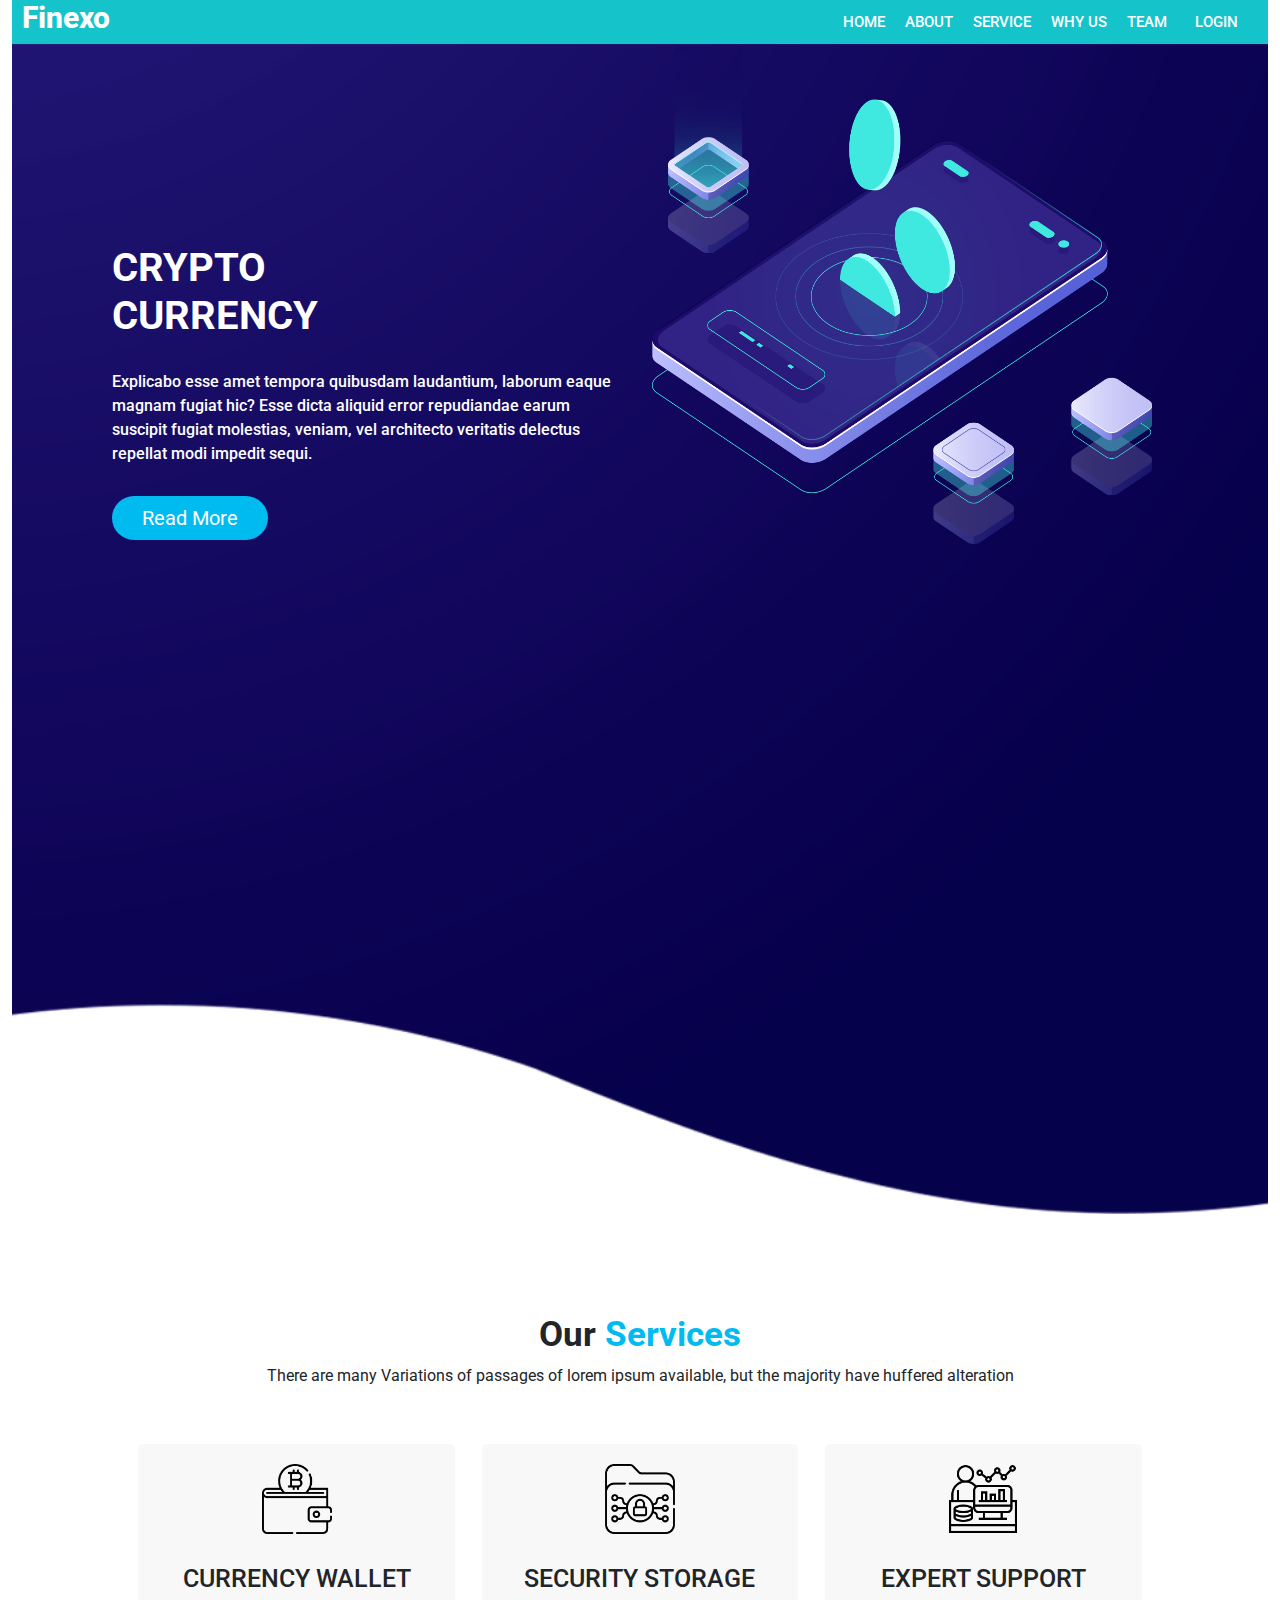
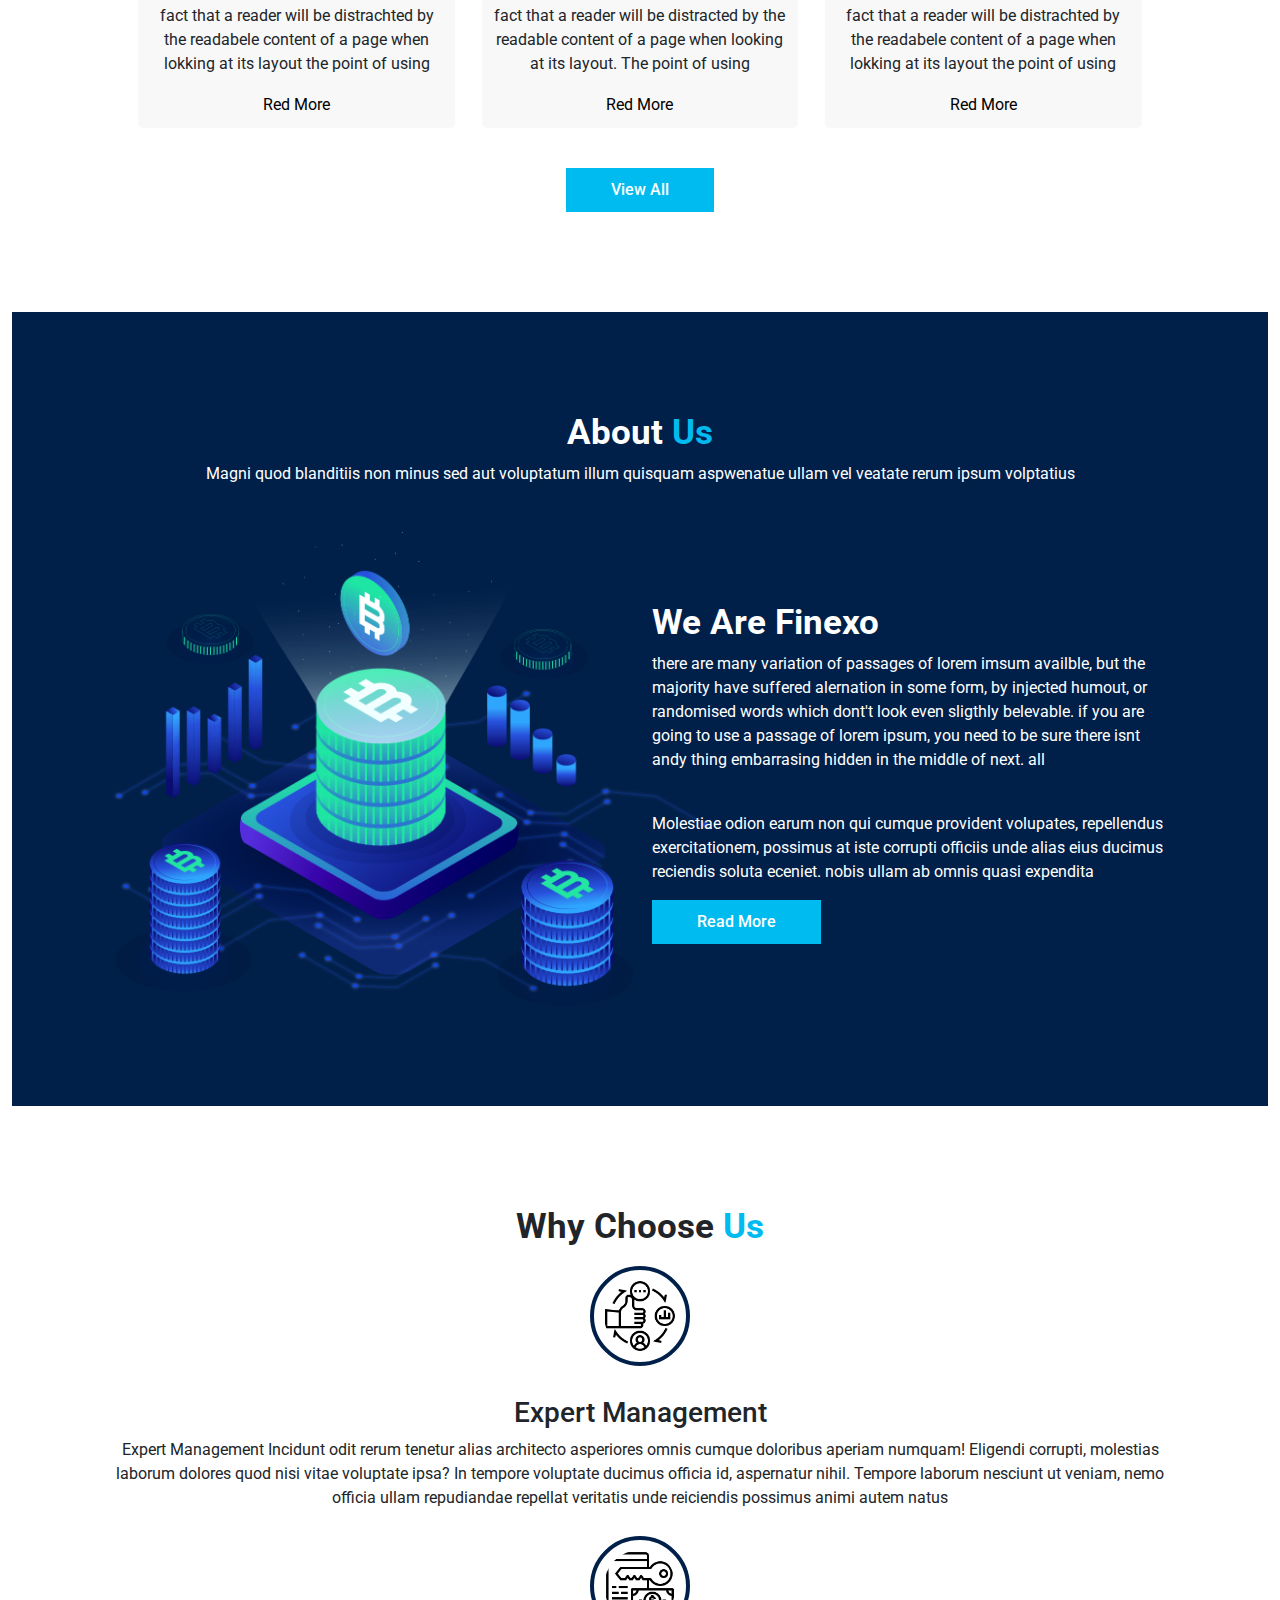
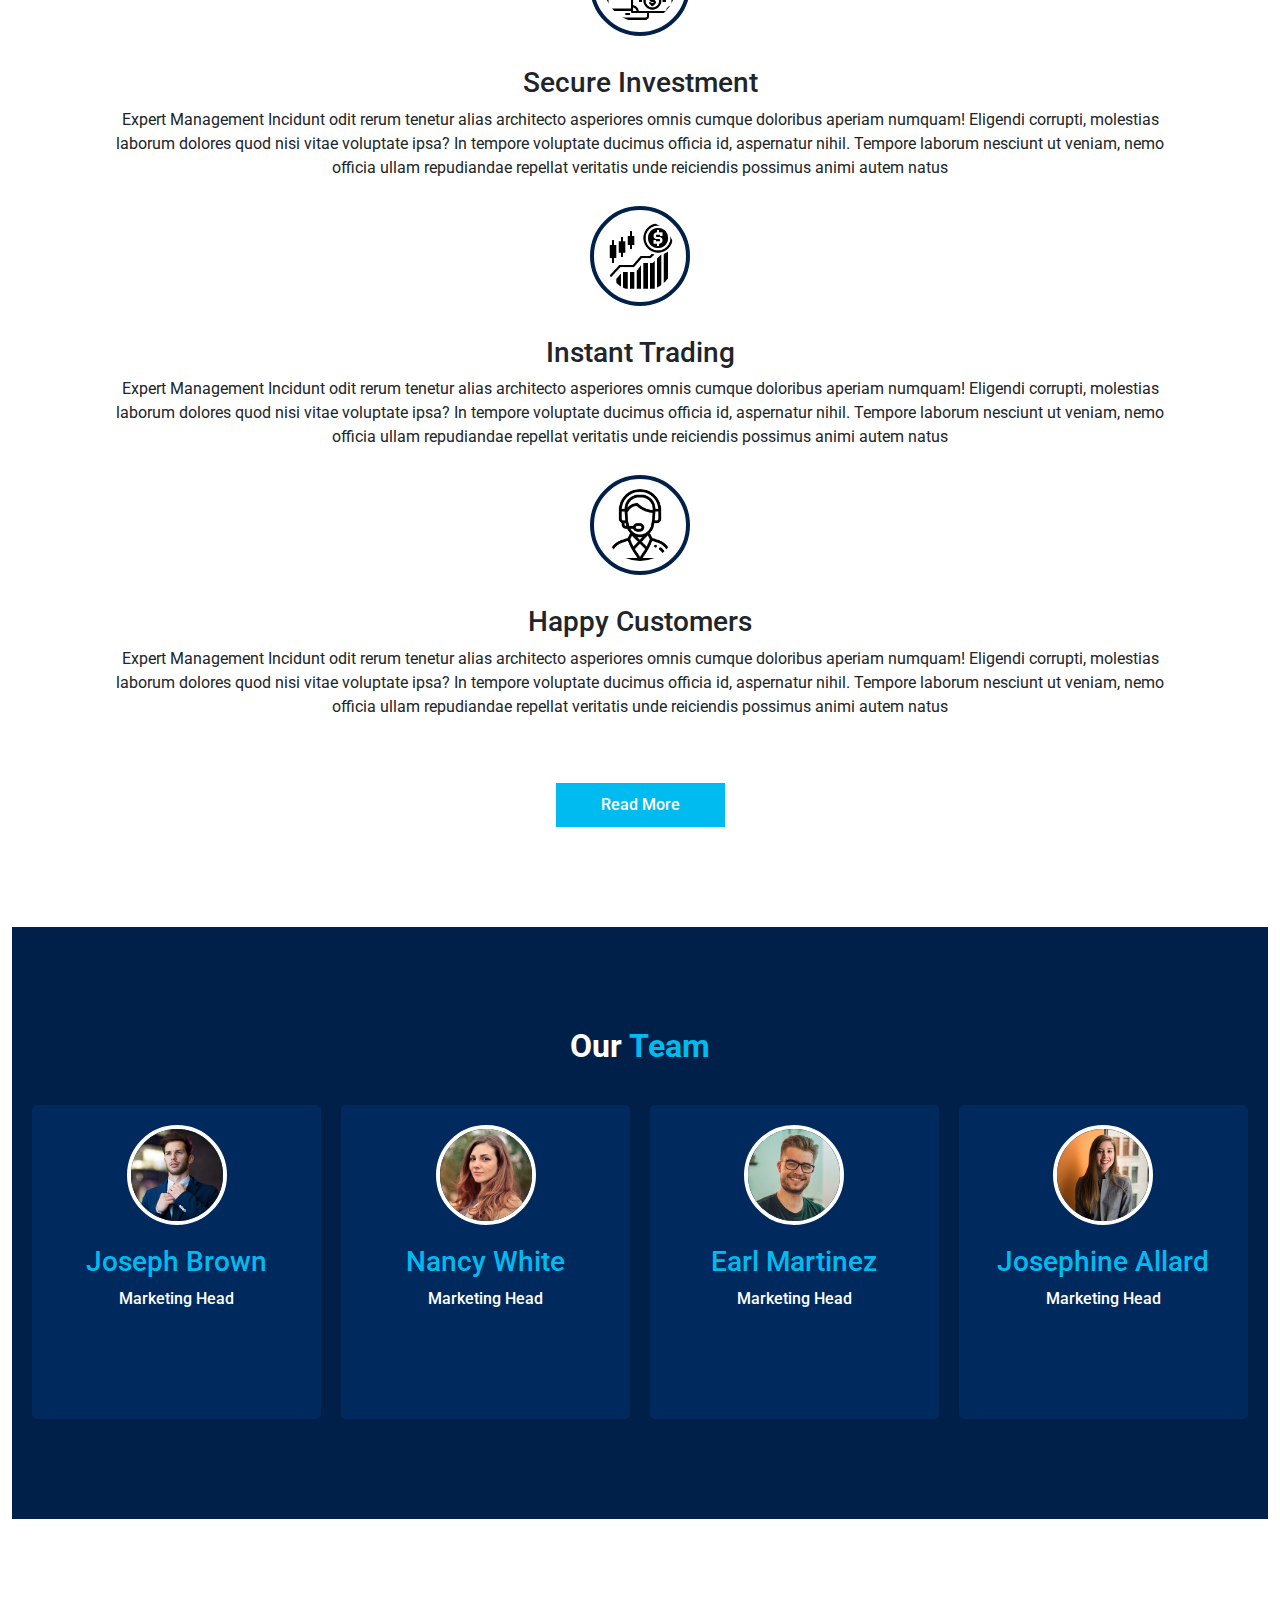
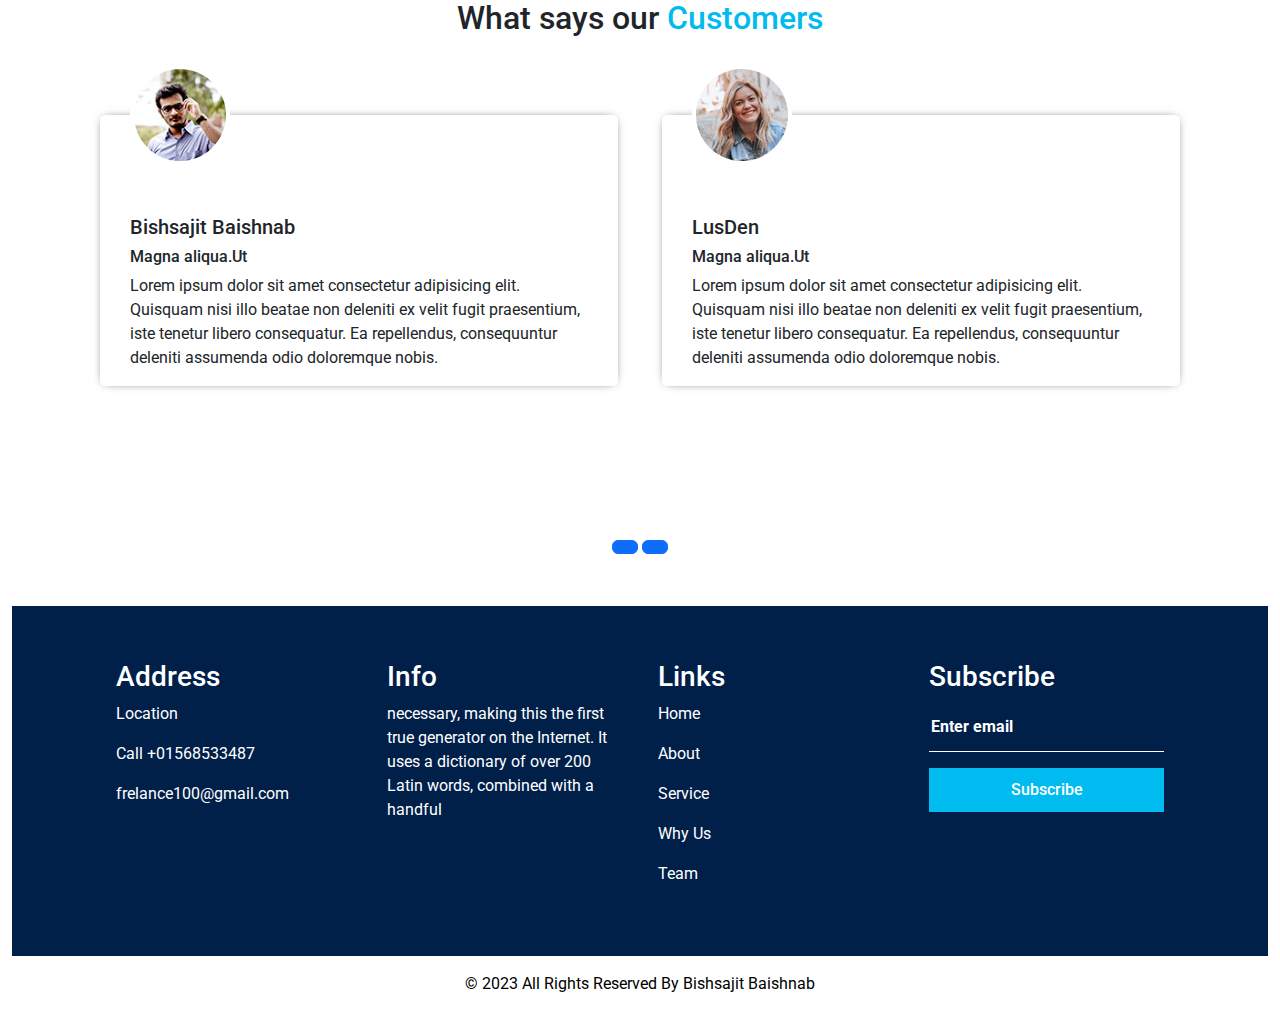
<file: index.html>
<!DOCTYPE html>
<html lang="en">
<head>
    <meta charset="UTF-8">
    <meta name="viewport" content="width=device-width, initial-scale=1.0">
    <title>This is my fast web site form menu making</title>
    <link rel="stylesheet" href="https://cdnjs.cloudflare.com/ajax/libs/font-awesome/6.4.2/css/all.min.css" integrity="sha512-z3gLpd7yknf1YoNbCzqRKc4qyor8gaKU1qmn+CShxbuBusANI9QpRohGBreCFkKxLhei6S9CQXFEbbKuqLg0DA==" crossorigin="anonymous" referrerpolicy="no-referrer" />
    <link rel="stylesheet" href="https://cdn.jsdelivr.net/npm/bootstrap@5.3.2/dist/css/bootstrap.min.css">
    <link rel="stylesheet" href="./public/css/style.css">
</head>
<body>


    <!-- -------------------------- Header Section Start -------------------------- -->
    <section class="sticky-header">
        <div class="container-fluid">
            <div class="row">
                <div class="col-xl-12">
                <div class="header-section">
                <div class="logo">
                    <h2>Finexo</h2>
                </div>
                <div class="header-menu">
                    <ul>
                        <li><a href="index.html">Home</a></li>
                        <li><a href="about.html">About</a></li>
                        <li><a href="service.html">Service</a></li>
                        <li><a href="why_us.html">Why Us</a></li>
                        <li><a href="team.html">team</a></li>
                        <li><a href="#"> <i class="fa-solid fa-user me-2"></i> login</a></li>
                        <li><a href="#"> <i class="fa-solid fa-magnifying-glass"></i> </a></li>              
                    </ul>
                </div>
                </div>
                </div>
            </div>
        </div>
    </section>



        <!-- -------------------------- Herro section  -------------------------- -->

<section>
    <div class="container-fluid">
        <div class="row">
            <div class="col-xl-12">
             <div class="hero-section-cover-area">
                <div class="row">
                    <div class="col-xl-6">
                        <div class="hero-section-left">
                            <h1> CRYPTO CURRENCY </h1>
                            <P>Explicabo esse amet tempora quibusdam laudantium, laborum eaque magnam fugiat hic? Esse dicta aliquid error repudiandae earum suscipit fugiat molestias, veniam, vel architecto veritatis delectus repellat modi impedit sequi.</P>
                            <button> Read More </button>
                        </div>
                    </div>
                    <div class="col-xl-6">
                       <div class="hero-section-right">
                    <img src="./public/img/slider-img.png" alt="">
                       </div>
                    </div>
                </div>
             </div>
            </div>
        </div>
    </div>
</section>



<!-- -------------------------- Our service section  -------------------------- -->

<section>
    <div class="container-fluid">
        <div class="row">
            <div class="col-xl-12">
                <div class="service-section-header text-center">
                    <h1>Our <span>Services</span></h1>
                    <p> There are many Variations of passages of lorem ipsum available, but the majority have huffered alteration </p>

                    <!-- service content-box -->
                   <div class="service-box">

                    <div class="service-content-box">
                        <div class="service-image-box">
                            <img src="./public/img/s1.png" alt="">
                        </div>
                        <h3 class="text-uppercase">currency wallet </h3>
                        <p>fact that a reader will be distrachted by the readabele content of a page when lokking at its layout the point of using</p>
                        <button class="text-capitalize">red more</button>
                    </div>


                    <div class="service-content-box">
                        <div class="service-image-box">
                            <img src="./public/img/s2.png" alt="">
                        </div>
                        <h3 class="text-uppercase">SECURITY STORAGE </h3>
                        <p>fact that a reader will be distracted by the readable content of a page when looking at its layout. The point of using</p>
                        <button class="text-capitalize">red more</button>
                    </div>


                    <div class="service-content-box">
                        <div class="service-image-box">
                            <img src="./public/img/s3.png" alt="">
                        </div>
                        <h3 class="text-uppercase"> EXPERT SUPPORT </h3>
                        <p>fact that a reader will be distrachted by the readabele content of a page when lokking at its layout the point of using</p>
                        <button class="text-capitalize">red more</button>
                    </div>


                   </div>

                   <button class="button-spacal">View All</button>

                </div>
            </div>
        </div>
    </div>
</section>

<!-- -------------------------- About Us section  -------------------------- -->

<section>
    <div class="container-fluid">
        <div class="row">
            <div class="col-xl-12">

                <div class="about-section">

                    <div class="aboutUs-section-header text-center">
                        <h1>About <span>Us</span></h1>
                        <p>Magni quod blanditiis non minus sed aut voluptatum illum quisquam aspwenatue ullam vel veatate rerum ipsum volptatius </p>
                    </div>

                    <div class="row">
                        <div class="col-xl-6">
                            <div class="about-section-left">
                                <img src="./public/img/about-img.png" alt="about bg">
                            </div>
                        </div>

                        <div class="col-xl-6">
                           <div class="about-section-right">
                            <h3>We Are Finexo </h3>
                            <p>there are many variation of passages of lorem imsum availble, but the majority have suffered alernation in some form, by injected humout, or randomised words which dont't look even sligthly belevable. if you are going to use a passage of lorem ipsum, you need to be sure there isnt andy thing embarrasing hidden in the middle of next. all  </p> <br>
                            <p>Molestiae odion earum non qui cumque provident volupates,  repellendus exercitationem, possimus at iste corrupti officiis unde alias eius ducimus reciendis soluta eceniet. nobis ullam ab omnis quasi expendita </p>

                            <button class="button-spacal">Read More</button>
                           </div>
                        </div>
                    </div>
                    

                </div>

            </div>
        </div>
    </div>
</section>

<!-- -------------------------- Why chose us section  -------------------------- -->

<section>
    <div class="container-fluid">
        <div class="row">
            <div class="col-xl-12">

                <div class="why-choose-us">
                    <h2>Why Choose <span>Us</span></h2>

                    <div class="why-choose-us-container">
                       <div class="why-chose-us-logo">
                        <img src="./public/img/w1.png" alt="">
                       </div>
                       <h3> Expert Management </h3>
                       <p>Expert Management
                        Incidunt odit rerum tenetur alias architecto asperiores omnis cumque doloribus aperiam numquam! Eligendi corrupti, molestias laborum dolores quod nisi vitae voluptate ipsa? In tempore voluptate ducimus officia id, aspernatur nihil. Tempore laborum nesciunt ut veniam, nemo officia ullam repudiandae repellat veritatis unde reiciendis possimus animi autem natus</p>
                    </div>

                    <div class="why-choose-us-container">
                        <div class="why-chose-us-logo">
                         <img src="./public/img/w2.png" alt="">
                        </div>
                        <h3> Secure Investment </h3>
                        <p>Expert Management
                         Incidunt odit rerum tenetur alias architecto asperiores omnis cumque doloribus aperiam numquam! Eligendi corrupti, molestias laborum dolores quod nisi vitae voluptate ipsa? In tempore voluptate ducimus officia id, aspernatur nihil. Tempore laborum nesciunt ut veniam, nemo officia ullam repudiandae repellat veritatis unde reiciendis possimus animi autem natus</p>
                     </div>

                     <div class="why-choose-us-container">
                        <div class="why-chose-us-logo">
                         <img src="./public/img/w3.png" alt="">
                        </div>
                        <h3> Instant Trading </h3>
                        <p>Expert Management
                         Incidunt odit rerum tenetur alias architecto asperiores omnis cumque doloribus aperiam numquam! Eligendi corrupti, molestias laborum dolores quod nisi vitae voluptate ipsa? In tempore voluptate ducimus officia id, aspernatur nihil. Tempore laborum nesciunt ut veniam, nemo officia ullam repudiandae repellat veritatis unde reiciendis possimus animi autem natus</p>
                     </div>

                     <div class="why-choose-us-container">
                        <div class="why-chose-us-logo">
                         <img src="./public/img/w4.png" alt="">
                        </div>
                        <h3> Happy Customers </h3>
                        <p>Expert Management
                         Incidunt odit rerum tenetur alias architecto asperiores omnis cumque doloribus aperiam numquam! Eligendi corrupti, molestias laborum dolores quod nisi vitae voluptate ipsa? In tempore voluptate ducimus officia id, aspernatur nihil. Tempore laborum nesciunt ut veniam, nemo officia ullam repudiandae repellat veritatis unde reiciendis possimus animi autem natus</p>
                     </div>

                     <button class="button-spacal mt-5"> Read More</button>

                </div>

            </div>
        </div>
    </div>
</section>


<!-- -------------------------- Team Section add here  -------------------------- -->

<section>
    <div class="container-fluid">
        <div class="row">
            <div class="col-xl-12">
                <div class="team-section">
                    <h2>Our <span> Team </span> </h2>
                    <div class="team-member-box-container">
                        <div class="team-member-contentbox">
                            <div class="team-member-image">
                             <img src="./public/img/team-1.jpg" alt="Team member image">
                            </div>
                            <h3>Joseph Brown</h3>
                            <h6>Marketing Head</h6>
                            <ul>
                                
                                <li><a href="#"> <i class="fa-brands fa-facebook"></i></a></li>
                                <li><a href="#"> <i class="fa-brands fa-twitter"></i></a></li>
                                <li><a href="#"> <i class="fa-brands fa-linkedin"></i></a></li>
                                <li><a href="#"> <i class="fa-brands fa-instagram"></i></a></li>
                                <li><a href="#"> <i class="fa-brands fa-youtube"></i></a></li>
                                <li><a href="#"> <i class="fa-brands fa-github"></i></a></li>
    
                            </ul>
                        </div>

                        <div class="team-member-contentbox">
                            <div class="team-member-image">
                             <img src="./public/img/team-2.jpg" alt="Team member image">
                            </div>
                            <h3>Nancy White</h3>
                            <h6>Marketing Head</h6>
                            <ul>
                                
                                <li><a href="#"> <i class="fa-brands fa-facebook"></i></a></li>
                                <li><a href="#"> <i class="fa-brands fa-twitter"></i></a></li>
                                <li><a href="#"> <i class="fa-brands fa-linkedin"></i></a></li>
                                <li><a href="#"> <i class="fa-brands fa-instagram"></i></a></li>
                                <li><a href="#"> <i class="fa-brands fa-youtube"></i></a></li>
                                <li><a href="#"> <i class="fa-brands fa-github"></i></a></li>
    
                            </ul>
                        </div>

                        <div class="team-member-contentbox">
                            <div class="team-member-image">
                             <img src="./public/img/team-3.jpg" alt="Team member image">
                            </div>
                            <h3>Earl Martinez</h3>
                            <h6>Marketing Head</h6>
                            <ul>
                                
                                <li><a href="#"> <i class="fa-brands fa-facebook"></i></a></li>
                                <li><a href="#"> <i class="fa-brands fa-twitter"></i></a></li>
                                <li><a href="#"> <i class="fa-brands fa-linkedin"></i></a></li>
                                <li><a href="#"> <i class="fa-brands fa-instagram"></i></a></li>
                                <li><a href="#"> <i class="fa-brands fa-youtube"></i></a></li>
                                <li><a href="#"> <i class="fa-brands fa-github"></i></a></li>
    
                            </ul>
                        </div>

                        <div class="team-member-contentbox">
                            <div class="team-member-image">
                             <img src="./public/img/team-4.jpg" alt="Team member image">
                            </div>
                            <h3>Josephine Allard</h3>
                            <h6>Marketing Head</h6>
                            <ul>
                                
                                <li><a href="#"> <i class="fa-brands fa-facebook"></i></a></li>
                                <li><a href="#"> <i class="fa-brands fa-twitter"></i></a></li>
                                <li><a href="#"> <i class="fa-brands fa-linkedin"></i></a></li>
                                <li><a href="#"> <i class="fa-brands fa-instagram"></i></a></li>
                                <li><a href="#"> <i class="fa-brands fa-youtube"></i></a></li>
                                <li><a href="#"> <i class="fa-brands fa-github"></i></a></li>
    
                            </ul>
                        </div>
    
                    </div>
    
                </div>
            </div>
        </div>
    </div>
</section>


<!-- -------------------------- Our Client Section  -------------------------- -->

<section>
    <div class="our-client-section">
        <div class="row">
            <div class="col-xl-12">
                <div class="our-client-section-header-top">
                    <h2>What says our <span>Customers</span></h2>
                </div>
               

                <div class="our-client-section-header">
                    
                <div class="client-quite">
                    <div class="client-quite-single-person">
                        <img src="./public/img/client1.jpg" alt="">
                       <div class="quteation">
                        <h5>Bishsajit Baishnab</h5> <a href="#"><i class="fa-solid fa-quote-left"></i></a>
                       </div>
                        <h6>Magna aliqua.Ut</h6>
                        <p>Lorem ipsum dolor sit amet consectetur adipisicing elit. Quisquam nisi illo beatae non deleniti ex velit fugit praesentium, iste tenetur libero consequatur. Ea repellendus, consequuntur deleniti assumenda odio doloremque nobis.</p>
                    </div>
                </div>
                 
                <div class="client-quite">
                    <div class="client-quite-single-person">
                        <img src="./public/img/client2.jpg" alt="">
                       <div class="quteation">
                        <h5>LusDen</h5> <a href="#"><i class="fa-solid fa-quote-left"></i></a>
                       </div>
                        <h6>Magna aliqua.Ut</h6>
                        <p>Lorem ipsum dolor sit amet consectetur adipisicing elit. Quisquam nisi illo beatae non deleniti ex velit fugit praesentium, iste tenetur libero consequatur. Ea repellendus, consequuntur deleniti assumenda odio doloremque nobis.</p>
                    </div>
                </div>

             </div>

             
             <div class="client-button text-center py-5">

                <button class="btn btn-primary"><i class="fa-solid fa-angles-left"></i></button>
                <button class="btn btn-primary"><i class="fa-solid fa-angles-right"></i></button>

            </div>


            </div>
        </div>
    </div>
</section>

<!-- -------------------------- Footer section  -------------------------- -->

<section>
    <div class="container-fluid">
        <div class="row">
            <div class="col-xl-12">
                <div class="fotter-content">

                    <div class="fotter-inner-item">
                        <h3> Address </h3>
                         <p><i class="fa-solid fa-location-dot"></i> Location</p>
                         <p> <i class="fa-solid fa-phone"></i> Call +01568533487 </p>
                         <p> <i class="fa-solid fa-envelope"></i> frelance100@gmail.com </p>
                         <ul>
                            <li><a href="#"> <i class="fa-brands fa-facebook"></i></a></li>
                            <li><a href="#"> <i class="fa-brands fa-twitter"></i></a></li>
                            <li><a href="#"> <i class="fa-brands fa-linkedin"></i></a></li>
                            <li><a href="#"> <i class="fa-brands fa-instagram"></i></a></li>
                         </ul>
                    </div>

                    <div class="fotter-inner-item">
                        <h3> Info </h3>
                         
                         <p> necessary, making this the first true generator on the Internet. It uses a dictionary of over 200 Latin words, combined with a handful</p>
                   
                    </div>

                    <div class="fotter-inner-item">
                        <h3>  Links </h3>
                         <p > <a class="text-white" href="#">Home</a> </p>
                         <p > <a class="text-white" href="#">About</a> </p>
                         <p > <a class="text-white" href="#">Service</a> </p>
                         <p > <a class="text-white" href="#">Why Us</a> </p>
                         <p > <a class="text-white" href="#">Team</a> </p>
                    </div>

                    <div class="fotter-inner-item">
                        <h3> Subscribe </h3>
                         <input type="email" name="email"  placeholder="Enter email" id="">

                         <button class="button-spacal w-100 mt-3">Subscribe</button>
                    </div>

                </div>
            </div>
        </div>
    </div>
</section>


<!-- -------------------------- Copyright section  -------------------------- -->
<section>
    <div class="container-fluid">
        <div class="row">
            <div class="col-md-12">
                <div class="copy-right-section text-center mt-3">
                    <p style="color:black;">© 2023 All Rights Reserved By <a class="text-black" href="#">Bishsajit Baishnab</a></p>
                </div>
            </div>
        </div>
    </div>
</section>











    



<script src="https://cdn.jsdelivr.net/npm/bootstrap@5.3.2/dist/js/bootstrap.bundle.min.js"></script>
</body>
</html>
</file>
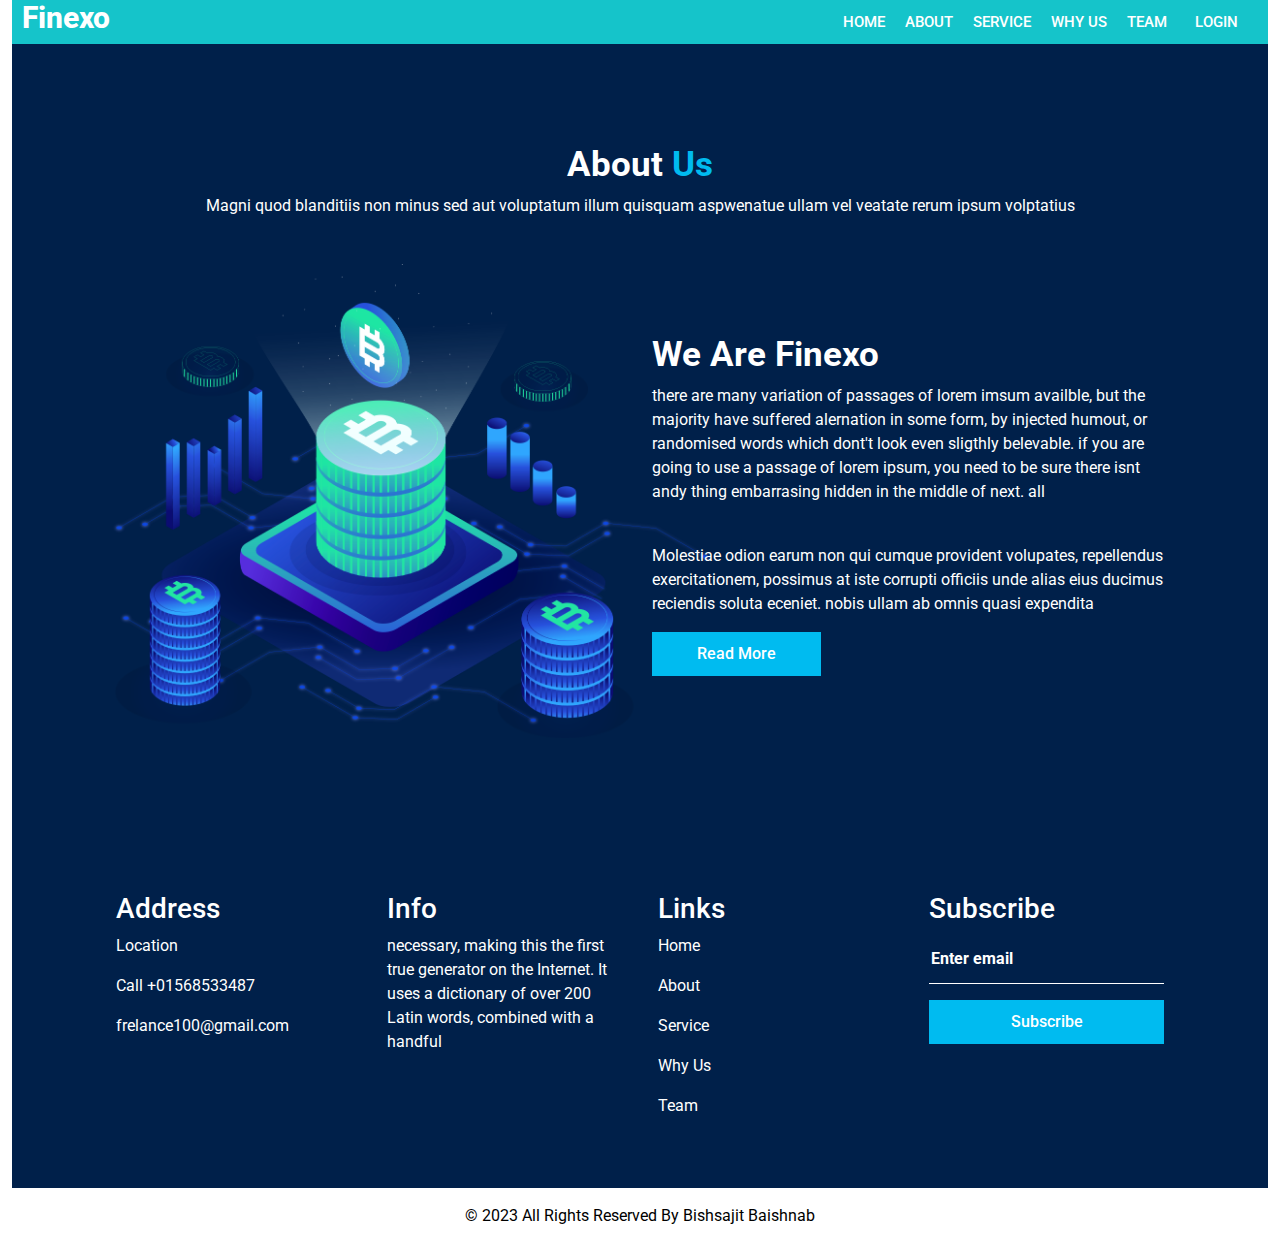
<file: about.html>
<!DOCTYPE html>
<html lang="en">
<head>
    <meta charset="UTF-8">
    <meta name="viewport" content="width=device-width, initial-scale=1.0">
    <title>This is my fast web site form menu making</title>
    <link rel="stylesheet" href="https://cdnjs.cloudflare.com/ajax/libs/font-awesome/6.4.2/css/all.min.css" integrity="sha512-z3gLpd7yknf1YoNbCzqRKc4qyor8gaKU1qmn+CShxbuBusANI9QpRohGBreCFkKxLhei6S9CQXFEbbKuqLg0DA==" crossorigin="anonymous" referrerpolicy="no-referrer" />
    <link rel="stylesheet" href="https://cdn.jsdelivr.net/npm/bootstrap@5.3.2/dist/css/bootstrap.min.css">
    <link rel="stylesheet" href="./public/css/style.css">
</head>
<body>


    <!-- -------------------------- Header Section Start -------------------------- -->
    <section>
        <div class="container-fluid">
            <div class="row">
                <div class="col-xl-12">
                <div class="header-section">
                <div class="logo">
                    <h2>Finexo</h2>
                </div>
                <div class="header-menu">
                    <ul>
                        <li><a href="index.html">Home</a></li>
                        <li><a href="about.html">About</a></li>
                        <li><a href="service.html">Service</a></li>
                        <li><a href="why_us.html">Why Us</a></li>
                        <li><a href="team.html">team</a></li>
                        <li><a href="#"> <i class="fa-solid fa-user me-2"></i> login</a></li>
                        <li><a href="#"> <i class="fa-solid fa-magnifying-glass"></i> </a></li>              
                    </ul>
                </div>
                </div>
                </div>
            </div>
        </div>
    </section>




<!-- -------------------------- About Us section  -------------------------- -->

<section>
    <div class="container-fluid">
        <div class="row">
            <div class="col-xl-12">

                <div class="about-section">

                    <div class="aboutUs-section-header text-center">
                        <h1>About <span>Us</span></h1>
                        <p>Magni quod blanditiis non minus sed aut voluptatum illum quisquam aspwenatue ullam vel veatate rerum ipsum volptatius </p>
                    </div>

                    <div class="row">
                        <div class="col-xl-6">
                            <div class="about-section-left">
                                <img src="./public/img/about-img.png" alt="about bg">
                            </div>
                        </div>

                        <div class="col-xl-6">
                           <div class="about-section-right">
                            <h3>We Are Finexo </h3>
                            <p>there are many variation of passages of lorem imsum availble, but the majority have suffered alernation in some form, by injected humout, or randomised words which dont't look even sligthly belevable. if you are going to use a passage of lorem ipsum, you need to be sure there isnt andy thing embarrasing hidden in the middle of next. all  </p> <br>
                            <p>Molestiae odion earum non qui cumque provident volupates,  repellendus exercitationem, possimus at iste corrupti officiis unde alias eius ducimus reciendis soluta eceniet. nobis ullam ab omnis quasi expendita </p>

                            <button class="button-spacal">Read More</button>
                           </div>
                        </div>
                    </div>
                    

                </div>

            </div>
        </div>
    </div>
</section>



<!-- -------------------------- Footer section  -------------------------- -->

<section>
    <div class="container-fluid">
        <div class="row">
            <div class="col-xl-12">
                <div class="fotter-content">

                    <div class="fotter-inner-item">
                        <h3> Address </h3>
                         <p><i class="fa-solid fa-location-dot"></i> Location</p>
                         <p> <i class="fa-solid fa-phone"></i> Call +01568533487 </p>
                         <p> <i class="fa-solid fa-envelope"></i> frelance100@gmail.com </p>
                         <ul>
                            <li><a href="#"> <i class="fa-brands fa-facebook"></i></a></li>
                            <li><a href="#"> <i class="fa-brands fa-twitter"></i></a></li>
                            <li><a href="#"> <i class="fa-brands fa-linkedin"></i></a></li>
                            <li><a href="#"> <i class="fa-brands fa-instagram"></i></a></li>
                         </ul>
                    </div>

                    <div class="fotter-inner-item">
                        <h3> Info </h3>
                         
                         <p> necessary, making this the first true generator on the Internet. It uses a dictionary of over 200 Latin words, combined with a handful</p>
                   
                    </div>

                    <div class="fotter-inner-item">
                        <h3>  Links </h3>
                         <p > <a class="text-white" href="#">Home</a> </p>
                         <p > <a class="text-white" href="#">About</a> </p>
                         <p > <a class="text-white" href="#">Service</a> </p>
                         <p > <a class="text-white" href="#">Why Us</a> </p>
                         <p > <a class="text-white" href="#">Team</a> </p>
                    </div>

                    <div class="fotter-inner-item">
                        <h3> Subscribe </h3>
                         <input type="email" name="email"  placeholder="Enter email" id="">

                         <button class="button-spacal w-100 mt-3">Subscribe</button>
                    </div>

                </div>
            </div>
        </div>
    </div>
</section>


<!-- -------------------------- Copyright section  -------------------------- -->
<section>
    <div class="container-fluid">
        <div class="row">
            <div class="col-md-12">
                <div class="copy-right-section text-center mt-3">
                    <p style="color:black;">© 2023 All Rights Reserved By <a class="text-black" href="#">Bishsajit Baishnab</a></p>
                </div>
            </div>
        </div>
    </div>
</section>











    



<script src="https://cdn.jsdelivr.net/npm/bootstrap@5.3.2/dist/js/bootstrap.bundle.min.js"></script>
</body>
</html>
</file>
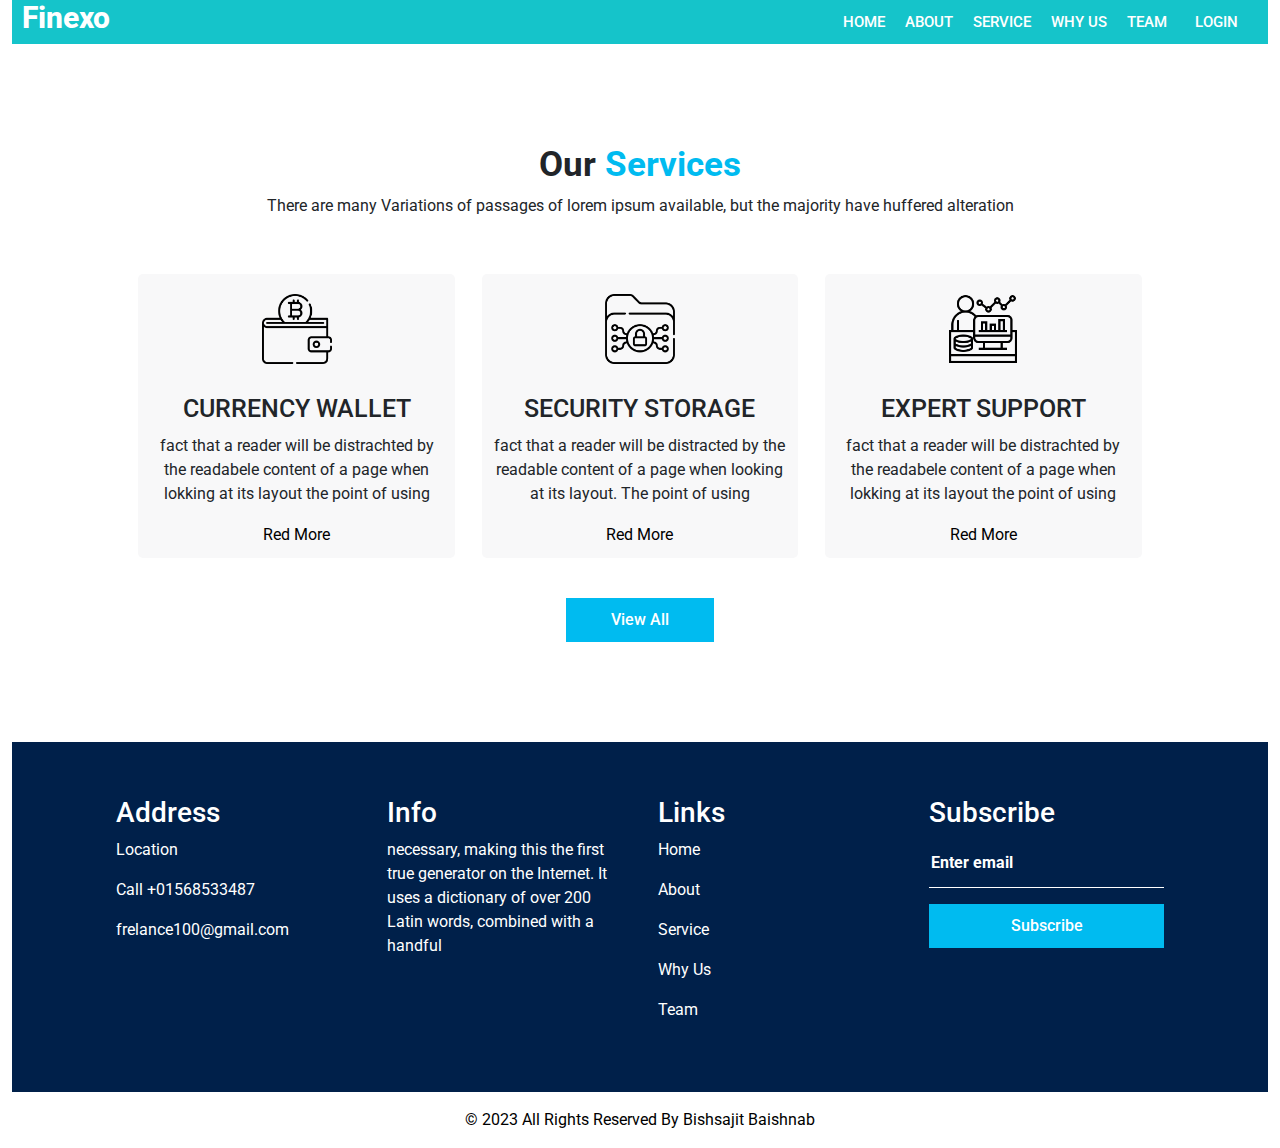
<file: service.html>
<!DOCTYPE html>
<html lang="en">
<head>
    <meta charset="UTF-8">
    <meta name="viewport" content="width=device-width, initial-scale=1.0">
    <title>This is my fast web site form menu making</title>
    <link rel="stylesheet" href="https://cdnjs.cloudflare.com/ajax/libs/font-awesome/6.4.2/css/all.min.css" integrity="sha512-z3gLpd7yknf1YoNbCzqRKc4qyor8gaKU1qmn+CShxbuBusANI9QpRohGBreCFkKxLhei6S9CQXFEbbKuqLg0DA==" crossorigin="anonymous" referrerpolicy="no-referrer" />
    <link rel="stylesheet" href="https://cdn.jsdelivr.net/npm/bootstrap@5.3.2/dist/css/bootstrap.min.css">
    <link rel="stylesheet" href="./public/css/style.css">
</head>
<body>


    <!-- -------------------------- Header Section Start -------------------------- -->
    <section>
        <div class="container-fluid">
            <div class="row">
                <div class="col-xl-12">
                <div class="header-section">
                <div class="logo">
                    <h2>Finexo</h2>
                </div>
                <div class="header-menu">
                    <ul>
                        <li><a href="index.html">Home</a></li>
                        <li><a href="about.html">About</a></li>
                        <li><a href="service.html">Service</a></li>
                        <li><a href="why_us.html">Why Us</a></li>
                        <li><a href="team.html">team</a></li>
                        <li><a href="#"> <i class="fa-solid fa-user me-2"></i> login</a></li>
                        <li><a href="#"> <i class="fa-solid fa-magnifying-glass"></i> </a></li>              
                    </ul>
                </div>
                </div>
                </div>
            </div>
        </div>
    </section>





<!-- -------------------------- Our service section  -------------------------- -->

<section>
    <div class="container-fluid">
        <div class="row">
            <div class="col-xl-12">
                <div class="service-section-header text-center">
                    <h1>Our <span>Services</span></h1>
                    <p> There are many Variations of passages of lorem ipsum available, but the majority have huffered alteration </p>

                    <!-- service content-box -->
                   <div class="service-box">

                    <div class="service-content-box">
                        <div class="service-image-box">
                            <img src="./public/img/s1.png" alt="">
                        </div>
                        <h3 class="text-uppercase">currency wallet </h3>
                        <p>fact that a reader will be distrachted by the readabele content of a page when lokking at its layout the point of using</p>
                        <button class="text-capitalize">red more</button>
                    </div>


                    <div class="service-content-box">
                        <div class="service-image-box">
                            <img src="./public/img/s2.png" alt="">
                        </div>
                        <h3 class="text-uppercase">SECURITY STORAGE </h3>
                        <p>fact that a reader will be distracted by the readable content of a page when looking at its layout. The point of using</p>
                        <button class="text-capitalize">red more</button>
                    </div>


                    <div class="service-content-box">
                        <div class="service-image-box">
                            <img src="./public/img/s3.png" alt="">
                        </div>
                        <h3 class="text-uppercase"> EXPERT SUPPORT </h3>
                        <p>fact that a reader will be distrachted by the readabele content of a page when lokking at its layout the point of using</p>
                        <button class="text-capitalize">red more</button>
                    </div>


                   </div>

                   <button class="button-spacal">View All</button>

                </div>
            </div>
        </div>
    </div>
</section>



<!-- -------------------------- Footer section  -------------------------- -->

<section>
    <div class="container-fluid">
        <div class="row">
            <div class="col-xl-12">
                <div class="fotter-content">

                    <div class="fotter-inner-item">
                        <h3> Address </h3>
                         <p><i class="fa-solid fa-location-dot"></i> Location</p>
                         <p> <i class="fa-solid fa-phone"></i> Call +01568533487 </p>
                         <p> <i class="fa-solid fa-envelope"></i> frelance100@gmail.com </p>
                         <ul>
                            <li><a href="#"> <i class="fa-brands fa-facebook"></i></a></li>
                            <li><a href="#"> <i class="fa-brands fa-twitter"></i></a></li>
                            <li><a href="#"> <i class="fa-brands fa-linkedin"></i></a></li>
                            <li><a href="#"> <i class="fa-brands fa-instagram"></i></a></li>
                         </ul>
                    </div>

                    <div class="fotter-inner-item">
                        <h3> Info </h3>
                         
                         <p> necessary, making this the first true generator on the Internet. It uses a dictionary of over 200 Latin words, combined with a handful</p>
                   
                    </div>

                    <div class="fotter-inner-item">
                        <h3>  Links </h3>
                         <p > <a class="text-white" href="#">Home</a> </p>
                         <p > <a class="text-white" href="#">About</a> </p>
                         <p > <a class="text-white" href="#">Service</a> </p>
                         <p > <a class="text-white" href="#">Why Us</a> </p>
                         <p > <a class="text-white" href="#">Team</a> </p>
                    </div>

                    <div class="fotter-inner-item">
                        <h3> Subscribe </h3>
                         <input type="email" name="email"  placeholder="Enter email" id="">

                         <button class="button-spacal w-100 mt-3">Subscribe</button>
                    </div>

                </div>
            </div>
        </div>
    </div>
</section>


<!-- -------------------------- Copyright section  -------------------------- -->
<section>
    <div class="container-fluid">
        <div class="row">
            <div class="col-md-12">
                <div class="copy-right-section text-center mt-3">
                    <p style="color:black;">© 2023 All Rights Reserved By <a class="text-black" href="#">Bishsajit Baishnab</a></p>
                </div>
            </div>
        </div>
    </div>
</section>











    



<script src="https://cdn.jsdelivr.net/npm/bootstrap@5.3.2/dist/js/bootstrap.bundle.min.js"></script>
</body>
</html>
</file>
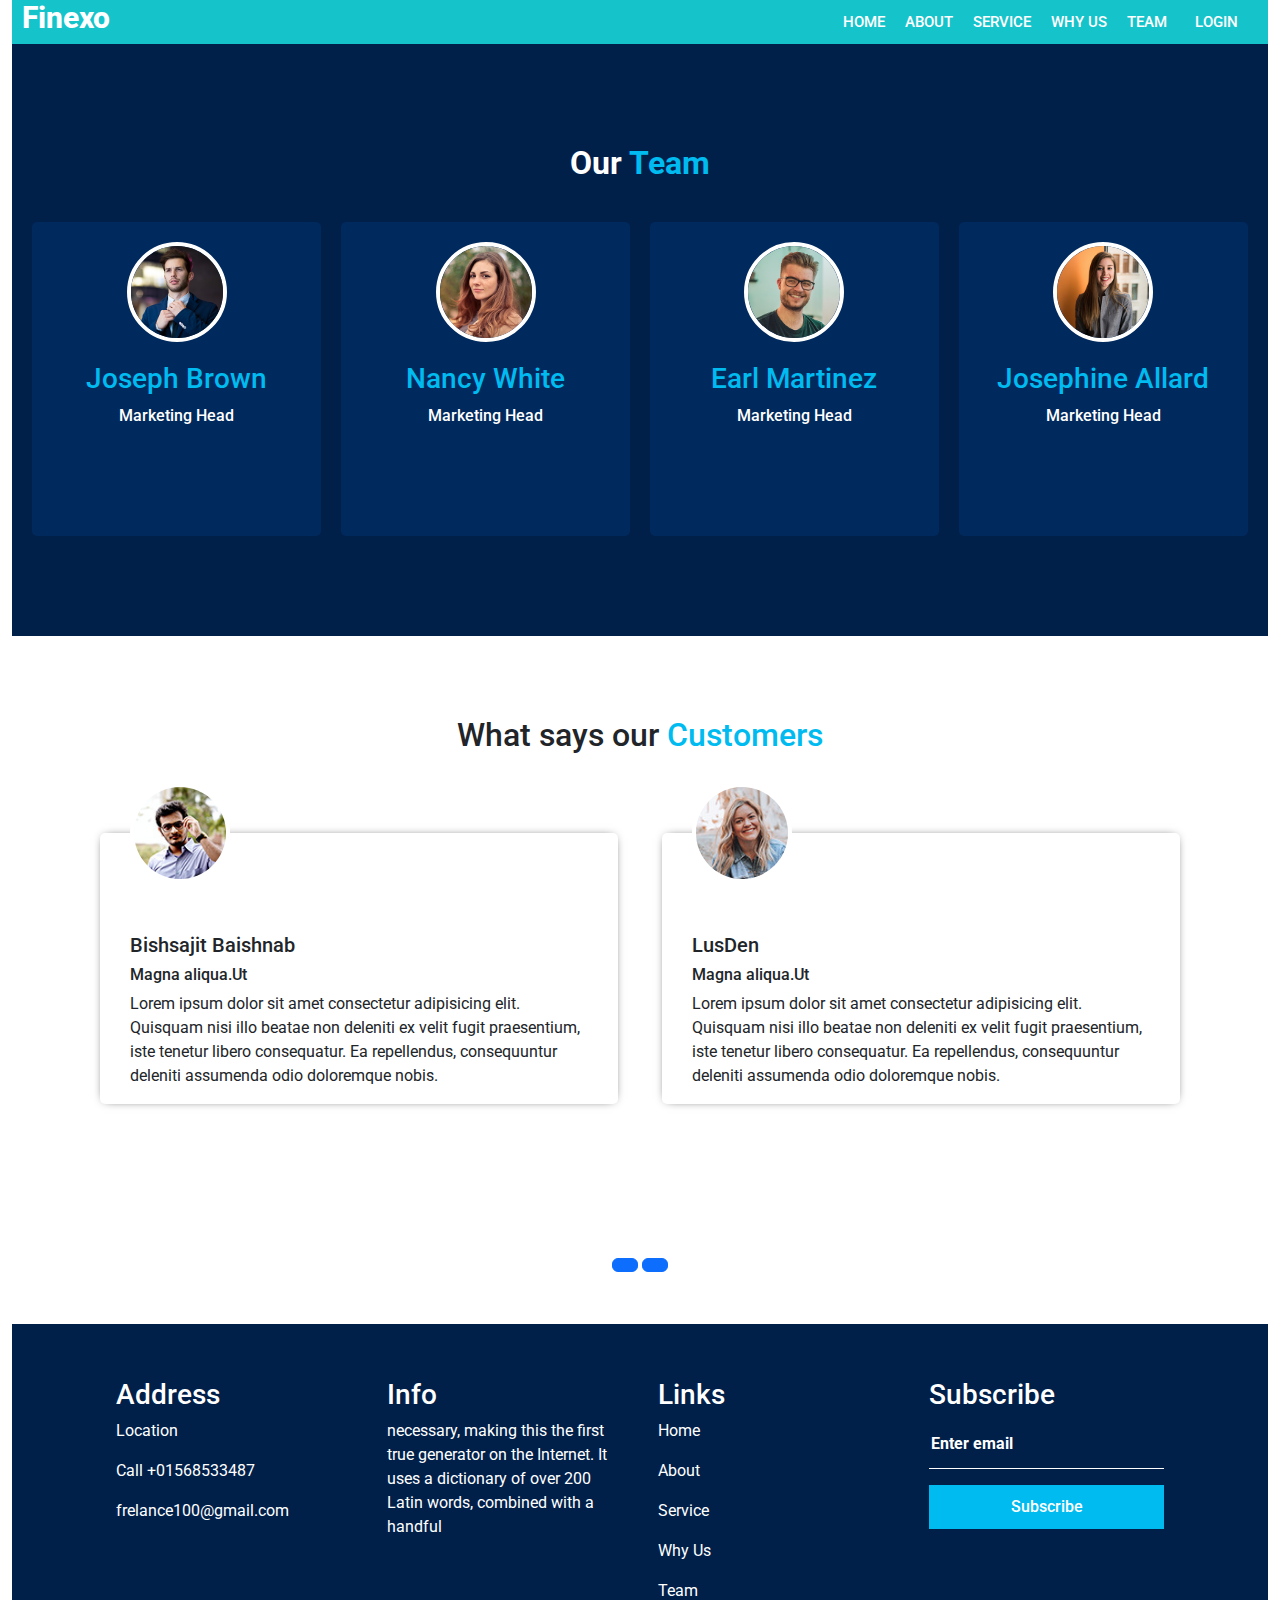
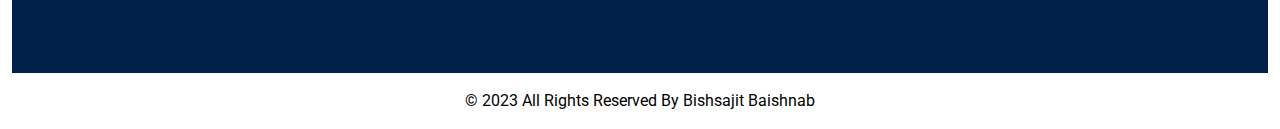
<file: team.html>
<!DOCTYPE html>
<html lang="en">
<head>
    <meta charset="UTF-8">
    <meta name="viewport" content="width=device-width, initial-scale=1.0">
    <title>This is my fast web site form menu making</title>
    <link rel="stylesheet" href="https://cdnjs.cloudflare.com/ajax/libs/font-awesome/6.4.2/css/all.min.css" integrity="sha512-z3gLpd7yknf1YoNbCzqRKc4qyor8gaKU1qmn+CShxbuBusANI9QpRohGBreCFkKxLhei6S9CQXFEbbKuqLg0DA==" crossorigin="anonymous" referrerpolicy="no-referrer" />
    <link rel="stylesheet" href="https://cdn.jsdelivr.net/npm/bootstrap@5.3.2/dist/css/bootstrap.min.css">
    <link rel="stylesheet" href="./public/css/style.css">
</head>
<body>


    <!-- -------------------------- Header Section Start -------------------------- -->
    <section>
        <div class="container-fluid">
            <div class="row">
                <div class="col-xl-12">
                <div class="header-section">
                <div class="logo">
                    <h2>Finexo</h2>
                </div>
                <div class="header-menu">
                    <ul>
                        <li><a href="index.html">Home</a></li>
                        <li><a href="about.html">About</a></li>
                        <li><a href="service.html">Service</a></li>
                        <li><a href="why_us.html">Why Us</a></li>
                        <li><a href="team.html">team</a></li>
                        <li><a href="#"> <i class="fa-solid fa-user me-2"></i> login</a></li>
                        <li><a href="#"> <i class="fa-solid fa-magnifying-glass"></i> </a></li>              
                    </ul>
                </div>
                </div>
                </div>
            </div>
        </div>
    </section>

<!-- -------------------------- Team Section add here  -------------------------- -->

<section>
    <div class="container-fluid">
        <div class="row">
            <div class="col-xl-12">
                <div class="team-section">
                    <h2>Our <span> Team </span> </h2>
                    <div class="team-member-box-container">
                        <div class="team-member-contentbox">
                            <div class="team-member-image">
                             <img src="./public/img/team-1.jpg" alt="Team member image">
                            </div>
                            <h3>Joseph Brown</h3>
                            <h6>Marketing Head</h6>
                            <ul>
                                
                                <li><a href="#"> <i class="fa-brands fa-facebook"></i></a></li>
                                <li><a href="#"> <i class="fa-brands fa-twitter"></i></a></li>
                                <li><a href="#"> <i class="fa-brands fa-linkedin"></i></a></li>
                                <li><a href="#"> <i class="fa-brands fa-instagram"></i></a></li>
                                <li><a href="#"> <i class="fa-brands fa-youtube"></i></a></li>
                                <li><a href="#"> <i class="fa-brands fa-github"></i></a></li>
    
                            </ul>
                        </div>

                        <div class="team-member-contentbox">
                            <div class="team-member-image">
                             <img src="./public/img/team-2.jpg" alt="Team member image">
                            </div>
                            <h3>Nancy White</h3>
                            <h6>Marketing Head</h6>
                            <ul>
                                
                                <li><a href="#"> <i class="fa-brands fa-facebook"></i></a></li>
                                <li><a href="#"> <i class="fa-brands fa-twitter"></i></a></li>
                                <li><a href="#"> <i class="fa-brands fa-linkedin"></i></a></li>
                                <li><a href="#"> <i class="fa-brands fa-instagram"></i></a></li>
                                <li><a href="#"> <i class="fa-brands fa-youtube"></i></a></li>
                                <li><a href="#"> <i class="fa-brands fa-github"></i></a></li>
    
                            </ul>
                        </div>

                        <div class="team-member-contentbox">
                            <div class="team-member-image">
                             <img src="./public/img/team-3.jpg" alt="Team member image">
                            </div>
                            <h3>Earl Martinez</h3>
                            <h6>Marketing Head</h6>
                            <ul>
                                
                                <li><a href="#"> <i class="fa-brands fa-facebook"></i></a></li>
                                <li><a href="#"> <i class="fa-brands fa-twitter"></i></a></li>
                                <li><a href="#"> <i class="fa-brands fa-linkedin"></i></a></li>
                                <li><a href="#"> <i class="fa-brands fa-instagram"></i></a></li>
                                <li><a href="#"> <i class="fa-brands fa-youtube"></i></a></li>
                                <li><a href="#"> <i class="fa-brands fa-github"></i></a></li>
    
                            </ul>
                        </div>

                        <div class="team-member-contentbox">
                            <div class="team-member-image">
                             <img src="./public/img/team-4.jpg" alt="Team member image">
                            </div>
                            <h3>Josephine Allard</h3>
                            <h6>Marketing Head</h6>
                            <ul>
                                
                                <li><a href="#"> <i class="fa-brands fa-facebook"></i></a></li>
                                <li><a href="#"> <i class="fa-brands fa-twitter"></i></a></li>
                                <li><a href="#"> <i class="fa-brands fa-linkedin"></i></a></li>
                                <li><a href="#"> <i class="fa-brands fa-instagram"></i></a></li>
                                <li><a href="#"> <i class="fa-brands fa-youtube"></i></a></li>
                                <li><a href="#"> <i class="fa-brands fa-github"></i></a></li>
    
                            </ul>
                        </div>
    
                    </div>
    
                </div>
            </div>
        </div>
    </div>
</section>


<!-- -------------------------- Our Client Section  -------------------------- -->

<section>
    <div class="our-client-section">
        <div class="row">
            <div class="col-xl-12">
                <div class="our-client-section-header-top">
                    <h2>What says our <span>Customers</span></h2>
                </div>
               

                <div class="our-client-section-header">
                    
                <div class="client-quite">
                    <div class="client-quite-single-person">
                        <img src="./public/img/client1.jpg" alt="">
                       <div class="quteation">
                        <h5>Bishsajit Baishnab</h5> <a href="#"><i class="fa-solid fa-quote-left"></i></a>
                       </div>
                        <h6>Magna aliqua.Ut</h6>
                        <p>Lorem ipsum dolor sit amet consectetur adipisicing elit. Quisquam nisi illo beatae non deleniti ex velit fugit praesentium, iste tenetur libero consequatur. Ea repellendus, consequuntur deleniti assumenda odio doloremque nobis.</p>
                    </div>
                </div>
                 
                <div class="client-quite">
                    <div class="client-quite-single-person">
                        <img src="./public/img/client2.jpg" alt="">
                       <div class="quteation">
                        <h5>LusDen</h5> <a href="#"><i class="fa-solid fa-quote-left"></i></a>
                       </div>
                        <h6>Magna aliqua.Ut</h6>
                        <p>Lorem ipsum dolor sit amet consectetur adipisicing elit. Quisquam nisi illo beatae non deleniti ex velit fugit praesentium, iste tenetur libero consequatur. Ea repellendus, consequuntur deleniti assumenda odio doloremque nobis.</p>
                    </div>
                </div>

             </div>

             
             <div class="client-button text-center py-5">

                <button class="btn btn-primary"><i class="fa-solid fa-angles-left"></i></button>
                <button class="btn btn-primary"><i class="fa-solid fa-angles-right"></i></button>

            </div>


            </div>
        </div>
    </div>
</section>

<!-- -------------------------- Footer section  -------------------------- -->

<section>
    <div class="container-fluid">
        <div class="row">
            <div class="col-xl-12">
                <div class="fotter-content">

                    <div class="fotter-inner-item">
                        <h3> Address </h3>
                         <p><i class="fa-solid fa-location-dot"></i> Location</p>
                         <p> <i class="fa-solid fa-phone"></i> Call +01568533487 </p>
                         <p> <i class="fa-solid fa-envelope"></i> frelance100@gmail.com </p>
                         <ul>
                            <li><a href="#"> <i class="fa-brands fa-facebook"></i></a></li>
                            <li><a href="#"> <i class="fa-brands fa-twitter"></i></a></li>
                            <li><a href="#"> <i class="fa-brands fa-linkedin"></i></a></li>
                            <li><a href="#"> <i class="fa-brands fa-instagram"></i></a></li>
                         </ul>
                    </div>

                    <div class="fotter-inner-item">
                        <h3> Info </h3>
                         
                         <p> necessary, making this the first true generator on the Internet. It uses a dictionary of over 200 Latin words, combined with a handful</p>
                   
                    </div>

                    <div class="fotter-inner-item">
                        <h3>  Links </h3>
                         <p > <a class="text-white" href="#">Home</a> </p>
                         <p > <a class="text-white" href="#">About</a> </p>
                         <p > <a class="text-white" href="#">Service</a> </p>
                         <p > <a class="text-white" href="#">Why Us</a> </p>
                         <p > <a class="text-white" href="#">Team</a> </p>
                    </div>

                    <div class="fotter-inner-item">
                        <h3> Subscribe </h3>
                         <input type="email" name="email"  placeholder="Enter email" id="">

                         <button class="button-spacal w-100 mt-3">Subscribe</button>
                    </div>

                </div>
            </div>
        </div>
    </div>
</section>


<!-- -------------------------- Copyright section  -------------------------- -->
<section>
    <div class="container-fluid">
        <div class="row">
            <div class="col-md-12">
                <div class="copy-right-section text-center mt-3">
                    <p style="color:black;">© 2023 All Rights Reserved By <a class="text-black" href="#">Bishsajit Baishnab</a></p>
                </div>
            </div>
        </div>
    </div>
</section>











    



<script src="https://cdn.jsdelivr.net/npm/bootstrap@5.3.2/dist/js/bootstrap.bundle.min.js"></script>
</body>
</html>
</file>
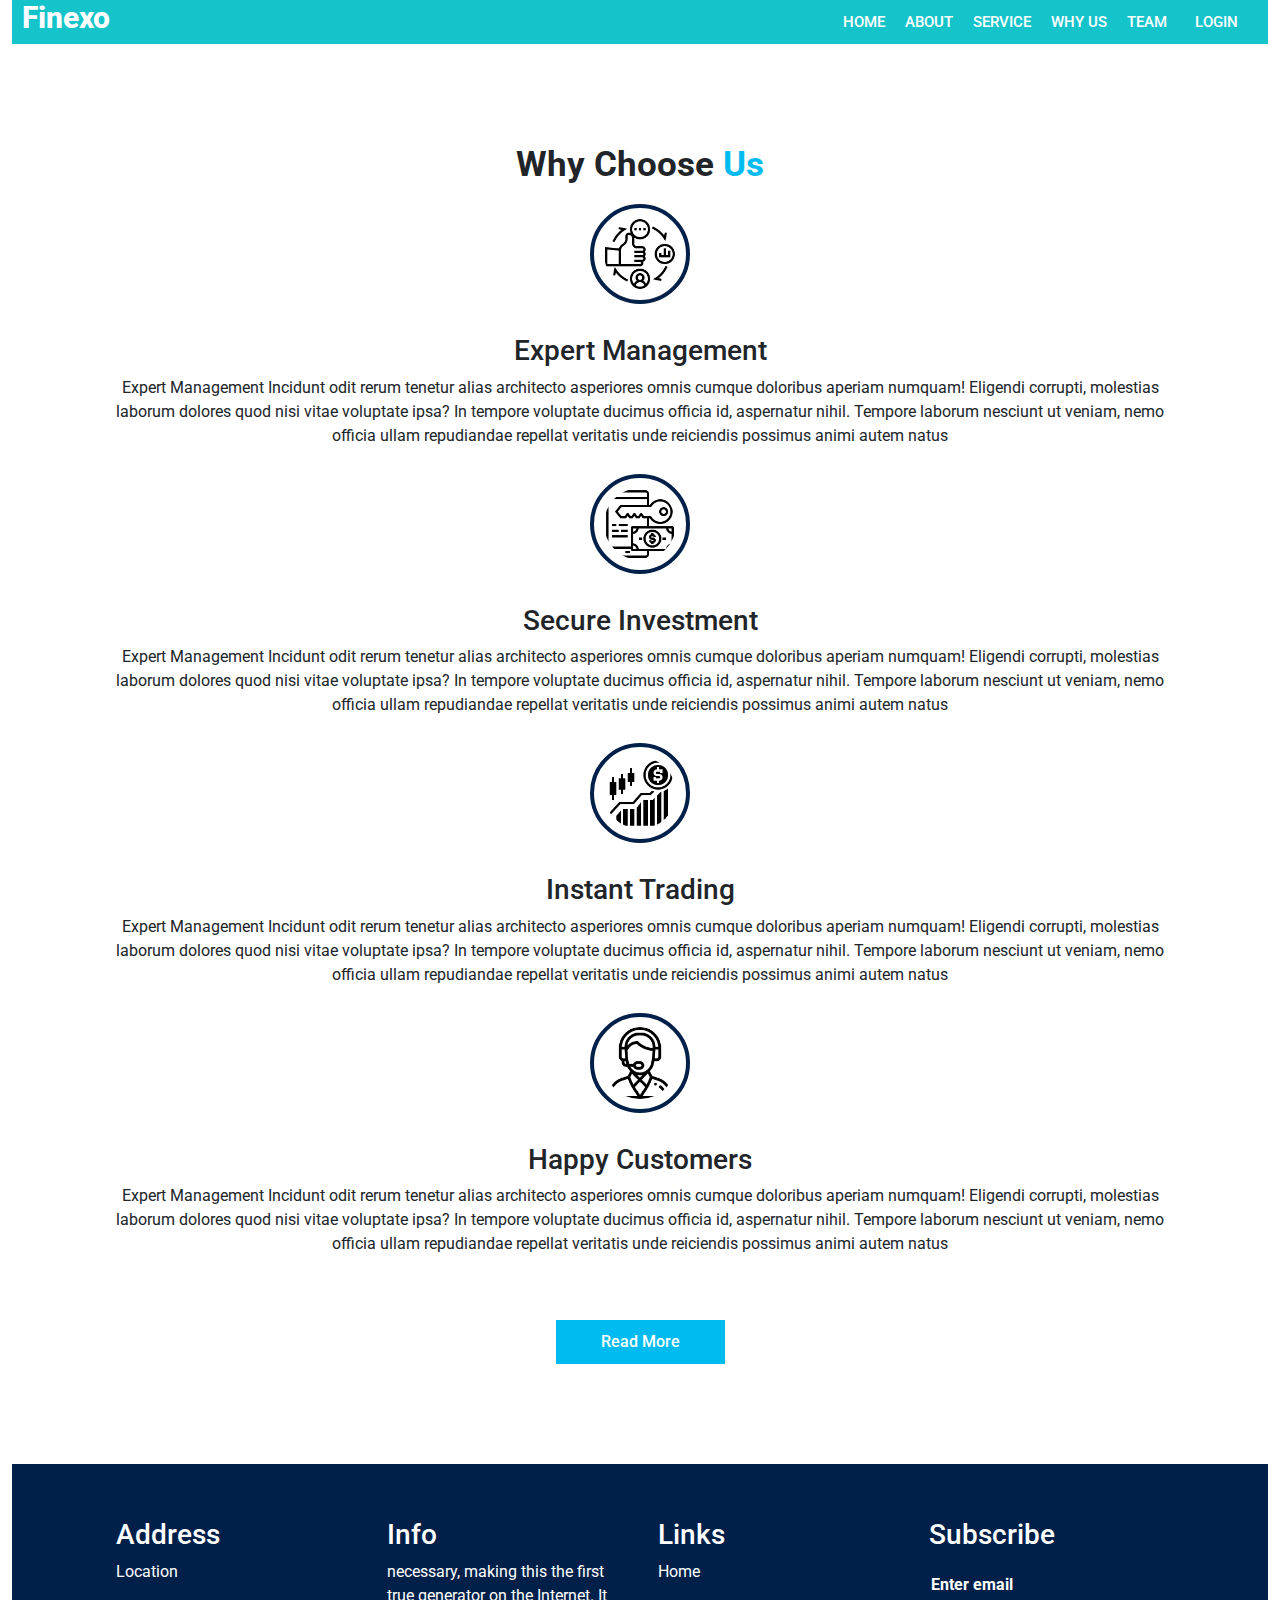
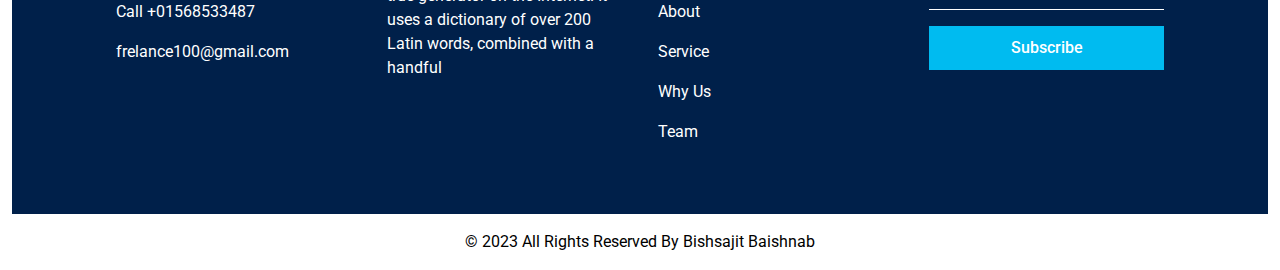
<file: why_us.html>
<!DOCTYPE html>
<html lang="en">
<head>
    <meta charset="UTF-8">
    <meta name="viewport" content="width=device-width, initial-scale=1.0">
    <title>This is my fast web site form menu making</title>
    <link rel="stylesheet" href="https://cdnjs.cloudflare.com/ajax/libs/font-awesome/6.4.2/css/all.min.css" integrity="sha512-z3gLpd7yknf1YoNbCzqRKc4qyor8gaKU1qmn+CShxbuBusANI9QpRohGBreCFkKxLhei6S9CQXFEbbKuqLg0DA==" crossorigin="anonymous" referrerpolicy="no-referrer" />
    <link rel="stylesheet" href="https://cdn.jsdelivr.net/npm/bootstrap@5.3.2/dist/css/bootstrap.min.css">
    <link rel="stylesheet" href="./public/css/style.css">
</head>
<body>


    <!-- -------------------------- Header Section Start -------------------------- -->
    <section>
        <div class="container-fluid">
            <div class="row">
                <div class="col-xl-12">
                <div class="header-section">
                <div class="logo">
                    <h2>Finexo</h2>
                </div>
                <div class="header-menu">
                    <ul>
                        <li><a href="index.html">Home</a></li>
                        <li><a href="about.html">About</a></li>
                        <li><a href="service.html">Service</a></li>
                        <li><a href="why_us.html">Why Us</a></li>
                        <li><a href="team.html">team</a></li>
                        <li><a href="#"> <i class="fa-solid fa-user me-2"></i> login</a></li>
                        <li><a href="#"> <i class="fa-solid fa-magnifying-glass"></i> </a></li>              
                    </ul>
                </div>
                </div>
                </div>
            </div>
        </div>
    </section>




<!-- -------------------------- Why chose us section  -------------------------- -->

<section>
    <div class="container-fluid">
        <div class="row">
            <div class="col-xl-12">

                <div class="why-choose-us">
                    <h2>Why Choose <span>Us</span></h2>

                    <div class="why-choose-us-container">
                       <div class="why-chose-us-logo">
                        <img src="./public/img/w1.png" alt="">
                       </div>
                       <h3> Expert Management </h3>
                       <p>Expert Management
                        Incidunt odit rerum tenetur alias architecto asperiores omnis cumque doloribus aperiam numquam! Eligendi corrupti, molestias laborum dolores quod nisi vitae voluptate ipsa? In tempore voluptate ducimus officia id, aspernatur nihil. Tempore laborum nesciunt ut veniam, nemo officia ullam repudiandae repellat veritatis unde reiciendis possimus animi autem natus</p>
                    </div>

                    <div class="why-choose-us-container">
                        <div class="why-chose-us-logo">
                         <img src="./public/img/w2.png" alt="">
                        </div>
                        <h3> Secure Investment </h3>
                        <p>Expert Management
                         Incidunt odit rerum tenetur alias architecto asperiores omnis cumque doloribus aperiam numquam! Eligendi corrupti, molestias laborum dolores quod nisi vitae voluptate ipsa? In tempore voluptate ducimus officia id, aspernatur nihil. Tempore laborum nesciunt ut veniam, nemo officia ullam repudiandae repellat veritatis unde reiciendis possimus animi autem natus</p>
                     </div>

                     <div class="why-choose-us-container">
                        <div class="why-chose-us-logo">
                         <img src="./public/img/w3.png" alt="">
                        </div>
                        <h3> Instant Trading </h3>
                        <p>Expert Management
                         Incidunt odit rerum tenetur alias architecto asperiores omnis cumque doloribus aperiam numquam! Eligendi corrupti, molestias laborum dolores quod nisi vitae voluptate ipsa? In tempore voluptate ducimus officia id, aspernatur nihil. Tempore laborum nesciunt ut veniam, nemo officia ullam repudiandae repellat veritatis unde reiciendis possimus animi autem natus</p>
                     </div>

                     <div class="why-choose-us-container">
                        <div class="why-chose-us-logo">
                         <img src="./public/img/w4.png" alt="">
                        </div>
                        <h3> Happy Customers </h3>
                        <p>Expert Management
                         Incidunt odit rerum tenetur alias architecto asperiores omnis cumque doloribus aperiam numquam! Eligendi corrupti, molestias laborum dolores quod nisi vitae voluptate ipsa? In tempore voluptate ducimus officia id, aspernatur nihil. Tempore laborum nesciunt ut veniam, nemo officia ullam repudiandae repellat veritatis unde reiciendis possimus animi autem natus</p>
                     </div>

                     <button class="button-spacal mt-5"> Read More</button>

                </div>

            </div>
        </div>
    </div>
</section>



<!-- -------------------------- Footer section  -------------------------- -->

<section>
    <div class="container-fluid">
        <div class="row">
            <div class="col-xl-12">
                <div class="fotter-content">

                    <div class="fotter-inner-item">
                        <h3> Address </h3>
                         <p><i class="fa-solid fa-location-dot"></i> Location</p>
                         <p> <i class="fa-solid fa-phone"></i> Call +01568533487 </p>
                         <p> <i class="fa-solid fa-envelope"></i> frelance100@gmail.com </p>
                         <ul>
                            <li><a href="#"> <i class="fa-brands fa-facebook"></i></a></li>
                            <li><a href="#"> <i class="fa-brands fa-twitter"></i></a></li>
                            <li><a href="#"> <i class="fa-brands fa-linkedin"></i></a></li>
                            <li><a href="#"> <i class="fa-brands fa-instagram"></i></a></li>
                         </ul>
                    </div>

                    <div class="fotter-inner-item">
                        <h3> Info </h3>
                         
                         <p> necessary, making this the first true generator on the Internet. It uses a dictionary of over 200 Latin words, combined with a handful</p>
                   
                    </div>

                    <div class="fotter-inner-item">
                        <h3>  Links </h3>
                         <p > <a class="text-white" href="#">Home</a> </p>
                         <p > <a class="text-white" href="#">About</a> </p>
                         <p > <a class="text-white" href="#">Service</a> </p>
                         <p > <a class="text-white" href="#">Why Us</a> </p>
                         <p > <a class="text-white" href="#">Team</a> </p>
                    </div>

                    <div class="fotter-inner-item">
                        <h3> Subscribe </h3>
                         <input type="email" name="email"  placeholder="Enter email" id="">

                         <button class="button-spacal w-100 mt-3">Subscribe</button>
                    </div>

                </div>
            </div>
        </div>
    </div>
</section>


<!-- -------------------------- Copyright section  -------------------------- -->
<section>
    <div class="container-fluid">
        <div class="row">
            <div class="col-md-12">
                <div class="copy-right-section text-center mt-3">
                    <p style="color:black;">© 2023 All Rights Reserved By <a class="text-black" href="#">Bishsajit Baishnab</a></p>
                </div>
            </div>
        </div>
    </div>
</section>











    



<script src="https://cdn.jsdelivr.net/npm/bootstrap@5.3.2/dist/js/bootstrap.bundle.min.js"></script>
</body>
</html>
</file>
<file: public/css/style.css>
/* <==============================>Default  Css==============================> */
@import url('https://fonts.googleapis.com/css2?family=Roboto:ital,wght@0,100;0,300;0,400;0,500;0,700;0,900;1,100;1,300;1,400;1,500;1,700;1,900&display=swap');
a{
    text-decoration: none;
    padding: 0;
    margin: 0;
}

li{
    list-style: none;
    margin: 0;
    padding: 0;
}
body,h1,h2,h3,h4,h5,h6, span , p, a, button{
    font-family: 'Roboto', sans-serif;
}

.button-spacal{
    border: none;
    background-color: #00bbf0;
    font-size: 16px;
    font-weight: 500;
    color: white;
    padding: 10px 45px;
    transition: all .3s;
}
.button-spacal:hover{
    background-color: #007fa4;
}


/* <==============================>Header Css==============================> */
.sticky-header{
    position: sticky;
    top: 0;
    left: 0;
    z-index: 100;
}
.header-section{
    display: flex;
    justify-content: space-between;
    align-items: center;
    background-color: #15c4ca;

    
}
.header-section .logo{
    cursor: pointer;
}
  
.header-section .logo h2{
    color: white;
    padding-left: 10px;
    font-size: 30px;
    font-weight: 800;
}


.header-menu{
   
}
.header-menu ul{
    display: flex;
    margin: 0;

}
.header-menu ul li{
    padding: 0px 10px;
}
.header-menu ul li:last-child{
    padding-right: 10px;
}
.header-menu ul li a{
    text-transform: uppercase;
    color: white;
    font-weight: 500;
    font-size: 15px;
    transition: all 0.3s;
}
.header-menu ul li a:hover{
    color: #00bbf0;
}


/* <==============================> Herro section ==============================> */

.hero-section-cover-area{
    background-image: url("/public/img/hero-bg.png");
    background-repeat: no-repeat;
    background-position: center;
    background-size: cover;
    background-clip: border-box;
    height: 130vh;
}
.hero-section-left{
    margin-left: 100px;
}
.hero-section-left h1{
    width: 30%;
    font-size: 40px;
    font-weight: 700;
    color: white;
    margin-top: 200px;
}
.hero-section-left p{
    color: white;
    margin-top: 30px;
    margin-bottom: 30px;
    font-weight: 500;
}
.hero-section-left button {
    font-size: 20px;
    padding: 7px 30px;
    border: none;
    background-color: #00bbf0;
    color: white;
    transition: all .3s;
    border-radius: 29px;
}

.hero-section-left button:hover{
    background-color:#007fa4;
    
}

.hero-section-right img{
    height: 500px;
    width: 500px;
}

/* <==============================> Our service section ==============================> */

.service-section-header{
    padding: 100px 0px;
}

.service-section-header h1{
font-size: 35px;
font-weight: 700;
}
.service-section-header h1 span{
    color: #00bbf0;
    font-size: 35px;
    font-weight: 700;
}

.service-box{
    display: flex;
    justify-content: space-evenly;
    padding: 0px 100px;
}


.service-content-box{
    width: 30%;
    margin: 40px 0px;
}
.service-content-box{
   background-color: #f8f8f9;
   padding: 10px;
   border-radius: 5px;
}

.service-content-box .service-image-box {
    width: 100px;
    margin-bottom: 20px;
    height: 100px;
    padding: 10px;
    border-radius: 50%;
    margin: 0px auto;
    transition: all .3s;
    cursor: pointer;
}

.service-content-box .service-image-box:hover{
    box-shadow: 0px 0px 10px -1px black;
}


.service-content-box .service-image-box img{
    height: 70px;
    object-fit: cover;
    width: 70px;
}

.service-content-box h3{
    font-size: 25px;
    text-transform: uppercase;
    margin:10px 0px ;
}
.service-content-box button{
    border: none;
    background-color: transparent;
    margin-top: 10px 0px;
    transition: all .3s;
}
.service-content-box button:hover{
    color: #00bbf0;
}

/* <==============================> Our service section ==============================> */

.about-section{
    background-color:#00204a ;
    padding: 100px 100px;
}

.aboutUs-section-header{}
.aboutUs-section-header h1{
    font-size: 35px;
    font-weight: 700;
    color: white;
}
.aboutUs-section-header h1 span{
    color: #00bbf0;
    font-size: 35px;
    font-weight: 700;
}
.aboutUs-section-header p{
    color: white;
}

.about-section-left{
    margin-top: 30px;
}
.about-section-left img{
  
    width: 600px;
    object-fit: cover;

}


.about-section-right{
    margin-top: 100px;
}
.about-section-right h3{
    color: white;
    font-size: 35px;
    font-weight: 700;
}
.about-section-right p{
    color: white;
    font-weight: 400;
}
.about-section-right button{}

/* <==============================> Why choose us section ==============================> */
.why-choose-us{
    text-align: center;
    padding: 100px;
}
.why-choose-us h2{
    font-size: 35px;
    font-weight: 700;
}
.why-choose-us span{
    color: #00bbf0;
}

.why-chose-us-logo{
    cursor: pointer;

}
.why-chose-us-logo img{
   height: 100px;
   width: 100px;
   object-fit: cover;
   padding: 10px;
   border: 4px solid #00204a;
   border-radius: 50%;
   transition: all .3s;
   margin: 10px 0px;

}

.why-chose-us-logo img:hover{
    border-color: #00bbf0;
}

.why-chose-us-logo{
    margin-bottom: 20px;
}


/* <==============================> Team section CSS  ==============================> */

.team-section{
    background-color:#00204a ;
    padding: 100px 0px;
}

.team-section h2{
    color: white;
    text-align: center;
    font-weight: 700;
}

.team-section h2 span{
    color: #00bbf0;
}

.team-member-contentbox{
    background-color:#00295d;
    width: 23%;
    padding: 20px;
    text-align: center;
    border-radius: 5px;
    cursor: pointer;
    transition: all .3s;


}
.team-member-contentbox:hover{
    background-color: transparent ;
}
.team-member-contentbox .team-member-image img{
    height: 100px;
    width: 100px;
    border: 4px solid white;
    border-radius: 50%;

}
.team-member-contentbox h3{
    color: #00bbf0;
    margin-top: 20px;
    margin-bottom: 10px;
}
.team-member-contentbox h6{
    text-align: center;
    color: white;
    margin-bottom: 15px;
}
.team-member-contentbox ul{
    display: flex;
    padding-left: 0;
    justify-content: center;
    margin-top: 40px;

}
.team-member-contentbox ul li{
    padding: 0px 7px;
    cursor: pointer;
}
.team-member-contentbox ul li:first-child{
    padding-left: 0;
}
.team-member-contentbox ul li:last-child{
    padding-right: 0;
}
.team-member-contentbox ul li a{
    font-size: 20px;
    color: white;
    background-color:transparent;
    height: 35px;
    width: 35px;
    display: inline-block;
    border-radius: 50%;
    margin: auto 0px;
    align-items: center;
    display: flex;
    justify-content: center;
    transition: all 1s;
}
.team-member-contentbox ul li a:hover{
    background-color: white;
    color: #00295d;
    rotate: y 360deg;
}

.team-member-box-container{
    display: flex;
    justify-content: space-evenly;
    margin-top: 40px;
}
/* <==============================> Client Section css ==============================> */
.our-client-section-header{
   
    display: flex;
    justify-content: space-between;
    padding: 100px;

}
.our-client-section-header-top h2{
    text-align: center;
    position: relative;
    top: 80px;

}
.our-client-section-header-top h2 span{
    color: #00bbf0;
}

.client-quite{
    width: 48%;
    box-shadow: 0px 0px 10px -5px black;
    padding: 0px 30px;
    border-radius: 5px;
    margin-top: 50px;
}
.client-quite-single-person{}
.client-quite-single-person img {
    height: 100px;
    width: 100px;
    object-fit: cover;
    border-radius: 50%;
    border: 4px solid white;
    position: relative;
    top: -50px;

}

.quteation{
    display: flex;
    justify-content: space-between;
}

.quteation a i{
    color: black;
    font-size: 20px;
}
/* <==============================> Dotter section csss add here ==============================> */

.fotter-content{
    background-color: #00204a;
    padding: 50px 100px;
    display: flex;
    justify-content: space-between;
  

}

.fotter-inner-item{
    width: 23%;
    padding: 4px;
}
.fotter-inner-item h3{
    color: white;

}
.fotter-inner-item p{
    color: white;
}
.fotter-inner-item ul{
    display: flex;
    justify-content: left;
    padding: 0;

}
.fotter-inner-item ul li{
    padding: 0px 10px;
}
.fotter-inner-item ul li:last-child{
    padding-right: 0;
}
.fotter-inner-item ul li:first-child{
    padding-left: 0;
}

.fotter-inner-item ul li a{
    color: white;
    font-size: 20px;
}
.fotter-inner-item ul li a i{}

.fotter-inner-item input{
    outline: none;
    border: none;
    width: 100%;
    height: 50px;
    background-color: transparent;
    border-bottom:1px solid white;
}
.fotter-inner-item input::placeholder{
    color: white;
    font-weight: bolder;

}
</file>
